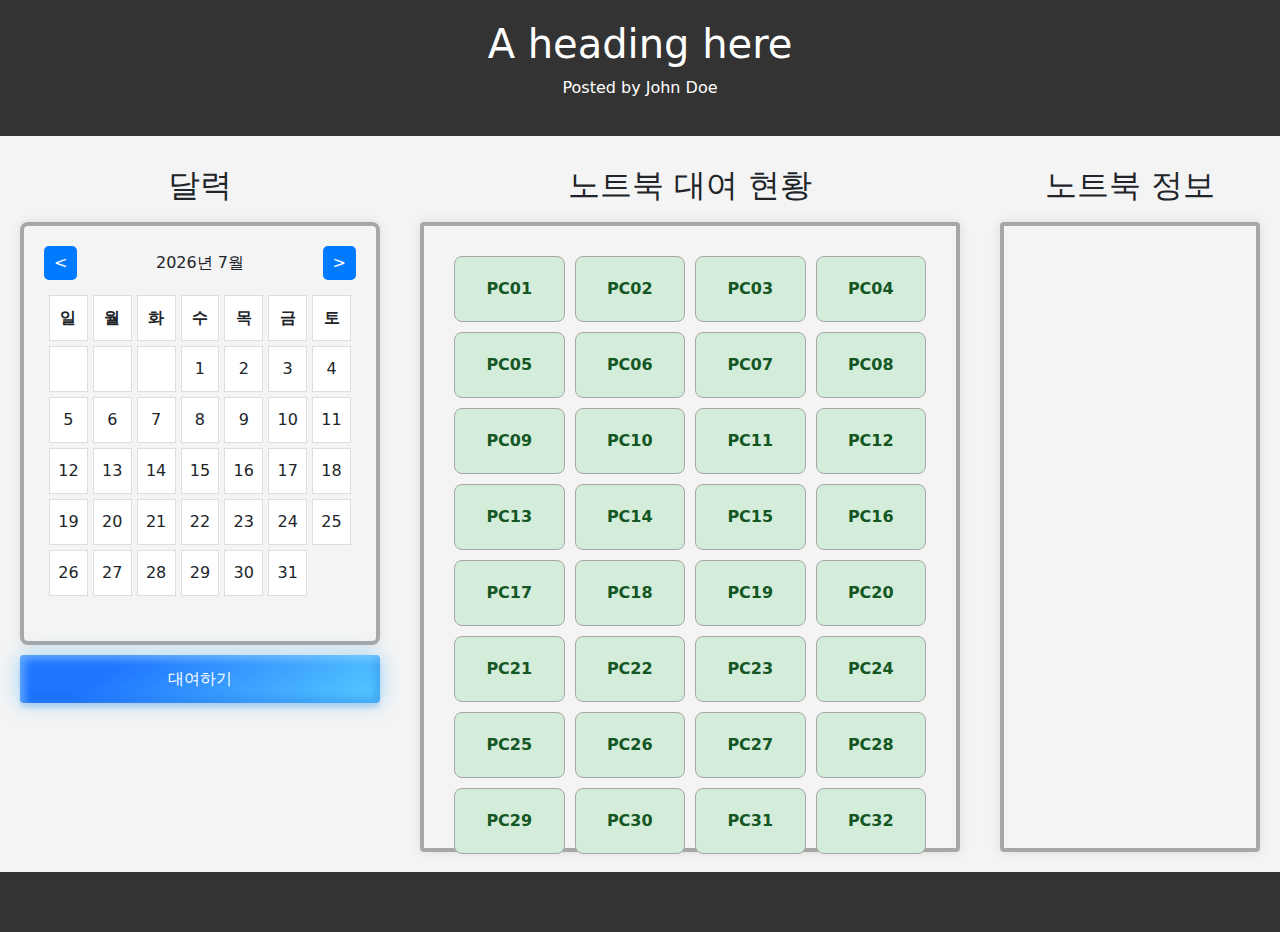
<file: 이준범/index.html>
<!DOCTYPE html>
<html lang="ko">
<head>
    <meta charset="UTF-8">
    <meta name="viewport" content="width=device-width, initial-scale=1.0">
    <title>이준범</title>
    <link rel="stylesheet" href="main.css">
    <link rel="stylesheet" href="layout.css">
    <link rel="stylesheet" href="c.css">
    <link rel="stylesheet" href="d.css">
    <link href="https://cdn.jsdelivr.net/npm/bootstrap@5.3.3/dist/css/bootstrap.min.css" rel="stylesheet" integrity="sha384-QWTKZyjpPEjISv5WaRU9OFeRpok6YctnYmDr5pNlyT2bRjXh0JMhjY6hW+ALEwIH" crossorigin="anonymous">
  </head>
</head>
<body>
    <header>
        <h1>A heading here</h1>
        <p>Posted by John Doe</p>
    </header>
    <aside class="left">
        <h2>달력</h2>
        <div class="calendar">
            <div class="calendar-header">
                <button id="prev-month">&lt;</button>
                <span id="month-year"></span>
                <button id="next-month">&gt;</button>
            </div>
            <table class="calendar-table">
                <thead>
                    <tr>
                        <th>일</th>
                        <th>월</th>
                        <th>화</th>
                        <th>수</th>
                        <th>목</th>
                        <th>금</th>
                        <th>토</th>
                    </tr>
                </thead>
                <tbody id="calendar-body"></tbody>
            </table>
        </div>
          <button id="show-form-btn">대여하기</button>
    </aside>
    <main>
        <h2>노트북 대여 현황</h2>
        <div class="laptop-status">
            <table class = 'a'>
                <tbody>
                    <tr>
                        <td id="pc01" class="available" data-id="pc01">PC01</td>
                        <td id="pc02" class="available" data-id="pc02">PC02</td>
                        <td id="pc03" class="available" data-id="pc03">PC03</td>
                        <td id="pc04" class="available" data-id="pc04">PC04</td>
                    </tr>
                    <tr>
                        <td id="pc05" class="available" data-id="pc05">PC05</td>
                        <td id="pc06" class="available" data-id="pc06">PC06</td>
                        <td id="pc07" class="available" data-id="pc07">PC07</td>
                        <td id="pc08" class="available" data-id="pc08">PC08</td>
                    </tr>
                    <tr>
                        <td id="pc09" class="available" data-id="pc09">PC09</td>
                        <td id="pc10" class="available" data-id="pc10">PC10</td>
                        <td id="pc11" class="available" data-id="pc11">PC11</td>
                        <td id="pc12" class="available" data-id="pc12">PC12</td>
                    </tr>
                    <tr>
                        <td id="pc13" class="available" data-id="pc13">PC13</td>
                        <td id="pc14" class="available" data-id="pc14">PC14</td>
                        <td id="pc15" class="available" data-id="pc15">PC15</td>
                        <td id="pc16" class="available" data-id="pc16">PC16</td>
                    </tr>
                    <tr>
                        <td id="pc17" class="available" data-id="pc17">PC17</td>
                        <td id="pc18" class="available" data-id="pc18">PC18</td>
                        <td id="pc19" class="available" data-id="pc19">PC19</td>
                        <td id="pc20" class="available" data-id="pc20">PC20</td>
                    </tr>
                    <tr>
                        <td id="pc21" class="available" data-id="pc21">PC21</td>
                        <td id="pc22" class="available" data-id="pc22">PC22</td>
                        <td id="pc23" class="available" data-id="pc23">PC23</td>
                        <td id="pc24" class="available" data-id="pc24">PC24</td>
                    </tr>
                    <tr>
                        <td id="pc25" class="available" data-id="pc25">PC25</td>
                        <td id="pc26" class="available" data-id="pc26">PC26</td>
                        <td id="pc27" class="available" data-id="pc27">PC27</td>
                        <td id="pc28" class="available" data-id="pc28">PC28</td>
                    </tr>
                    <tr>
                        <td id="pc29" class="available" data-id="pc29">PC29</td>
                        <td id="pc30" class="available" data-id="pc30">PC30</td>
                        <td id="pc31" class="available" data-id="pc31">PC31</td>
                        <td id="pc32" class="available" data-id="pc32">PC32</td>
                    </tr>
                </tbody>
            </table>
        </div>
        <div id="form-container" class="form-container hidden">
            <h2>노트북 대여 정보 입력</h2>
            <form id="rental-form">
                <div class="form-group">
                    <label for="teacher">담당 교사:</label>
                    <input type="text" id="teacher" name="teacher" required>
                </div>
                <div class="form-group">
                    <label for="subject">과목:</label>
                    <input type="text" id="subject" name="subject" required>
                </div>
                <div class="form-group">
                    <label>노트북 번호:</label>
                    <div id="laptop-number" class="checkbox-group"></div>
                </div>
                <div class="form-group">
                    <label>이용 시간:</label>
                    <div id="rental-duration" class="checkbox-group">
                        <label><input type="checkbox" name="rental-duration" value="m">아침시간</label>
                        <label><input type="checkbox" name="rental-duration" value="1">1교시</label>
                        <label><input type="checkbox" name="rental-duration" value="2">2교시</label>
                        <label><input type="checkbox" name="rental-duration" value="3">3교시</label>
                        <label><input type="checkbox" name="rental-duration" value="4">4교시</label>
                        <label><input type="checkbox" name="rental-duration" value="l">점심시간</label>
                        <label><input type="checkbox" name="rental-duration" value="5">5교시</label>
                        <label><input type="checkbox" name="rental-duration" value="6">6교시</label>
                        <label><input type="checkbox" name="rental-duration" value="6">7교시</label>
                        <label><input type="checkbox" name="rental-duration" value="6">8교시</label>
                        <label><input type="checkbox" name="rental-duration" value="d">석식시간</label>
                        <label><input type="checkbox" name="rental-duration" value="s">야자시간</label>

                    </div>
                </div>
                <button type="submit" class="submit-btn">대여하기</button>
            </form>
        </div>
        <div id="info-modal" class="info-modal hidden">
            <button id="modal-close-btn" class="modal-close-btn">닫기</button>
            <div id="modal-content"></div>
        </div>  
    
        <div id="modal-overlay" class="modal-overlay"></div>    
    </main>
    <aside class="right">
        <h2>노트북 정보</h2>
        <div class="rented-laptops">
            <div id="rented-laptops" class="rental-info">
            </div>
        </div>
        </div>
        
    </aside>
    <footer>
        <p><br></p>
    </footer>
    <script src="c.js"></script>
    <script src="d.js"></script>
    <script src="https://cdn.jsdelivr.net/npm/bootstrap@5.3.3/dist/js/bootstrap.bundle.min.js" integrity="sha384-YvpcrYf0tY3lHB60NNkmXc5s9fDVZLESaAA55NDzOxhy9GkcIdslK1eN7N6jIeHz" crossorigin="anonymous"></script>
</body>
</html>
</file>
<file: 이준범/main.css>
table {
    width: 100%;
    border-collapse: separate; 
    border-spacing: 30px; /* 값을 증가시킵니다 */
    margin-bottom: 20px;
}
table.a {
    border-spacing: 10px; /* 테이블 셀 간의 간격 설정 */
    border-collapse: separate; /* 간격이 적용되도록 설정 */
}

table.a td {
    border: 0.5px solid #a7a7a7; /* 테두리 스타일 */
    border-radius: 8px;
}


th {
    border: 1px solid #ddd;
    padding: 12px;
    text-align: center;
}

td {
    border: 1px solid #ddd;
    padding: 20px; 
    text-align: center;
}

.laptop-status, .rented-laptops {
    border-radius: 4px;
    box-shadow: 0px 0px 12px rgba(0, 0, 0, 0.1);
    padding: 20px;
    border: 4PX solid #a7a7a7;
}

.laptop-status {
    flex: 3;
    max-height: 70vh;
}

.rented-laptops {
    flex: 1;
    min-height: 70vh;
    max-height: 60vh; 
    overflow-y: auto; 
}

.available {
    background-color: #d4edda; 
    color: #155724;
    font-weight: bold;
}

.unavailable {
    background-color: #f8d7da; 
    color: #721c24;
    font-weight: bold;
}
</file>
<file: 이준범/layout.css>
body {
    display: grid;
    grid-template-areas:
        'header header header'
        'left content right'
        'footer footer footer';
    grid-template-columns: 400px 1fr 300px;
    grid-template-rows: auto 1fr auto;
    height: 100vh;
    margin: 0;
}

header {
    grid-area: header;
    background-color: #333;
    color: #ffffff; 
    text-align: center;
    padding : 20px;
    padding-left: 0;
    padding-right: 0;
}

aside.left {
    grid-area: left;
    background-color: #f4f4f4;
    padding: 20px;
}

aside.right {
    grid-area: right;
    background-color: #f4f4f4;
    padding: 20px;
}

main {
    grid-area: content;
    padding: 20px;
    background-color: #f4f4f4;
}

footer {
    grid-area: footer;
    background-color: #333;
    color: white;
    text-align: center;
    padding: 10px;
}

/* 반응형 디자인 */
@media (max-width: 768px) {
    body {
        grid-template-areas:
            'header'
            'content'
            'left'
            'right'
            'footer';
        grid-template-columns: 1fr;
        grid-template-rows: auto 1fr auto auto auto;
    }

    aside.left,
    aside.right {
        padding: 10px;
    }
}
</file>
<file: 이준범/c.css>
h2 {
  margin-bottom: 20px;
  text-align: center;
  padding: 10px ;
}

.calendar {
  width: 100%; /* 사이드바 내에서 캘린더가 100% 차지 */
  border: 4px solid #a7a7a7;
  padding: 20px;
  border-radius: 8px;
  box-shadow: 0 0 10px rgba(0, 0, 0, 0.1);
  box-sizing: border-box;
}

.calendar-header {
  display: flex;
  justify-content: space-between;
  align-items: center;
  margin-bottom: 10px;
}

.calendar-header button {
  background-color: #007bff;
  color: white;
  border: none;
  padding: 5px 10px;
  border-radius: 5px;
  cursor: pointer;
}

.calendar-header button:hover {
  background-color: #0056b3;
}

.calendar-table {
  width: 100%;
  border-collapse: separate; /* td 간격을 주기 위해 separate 사용 */
  border-spacing: 5px; /* td 사이에 간격을 5px 줌 */
}

.calendar-table th,
.calendar-table td {
  text-align: center;
  padding: 10px 0; /* 세로 간격 조정 */
  border: 1px solid #ddd;
  width: calc(100% / 7); /* 각 셀 너비를 7개로 균등 분할 */
  box-sizing: border-box;
  background-color: white; /* 기본 배경색 */
}

.calendar-table td {
  cursor: pointer;
}

.calendar-table td:hover {
  background-color: #f0f0f0;
}


.submit-btn, #show-form-btn {
  width: 100%;
  margin-top: 5%;
  --clr-font-main: hsla(0 0% 20% / 100);
  --btn-bg-1: hsla(194 100% 69% / 1);
  --btn-bg-2: hsla(217 100% 56% / 1);
  --btn-bg-color: hsla(360 100% 100% / 1);
  --radii: 0.5em;
  cursor: pointer;
  padding: 0.9em 1.4em;
  min-width: 120px;
  min-height: 44px;
  font-size: var(--size, 1rem);
  font-weight: 500;
  transition: 0.8s;
  background-size: 280% auto;
  background-image: linear-gradient(
    325deg,
    var(--btn-bg-2) 0%,
    var(--btn-bg-1) 55%,
    var(--btn-bg-2) 90%
  );
  border: none;
  border-radius: var(--radii);
  color: var(--btn-bg-color);
  box-shadow:
    0px 0px 20px rgba(71, 184, 255, 0.5),
    0px 5px 5px -1px rgba(58, 125, 233, 0.25),
    inset 4px 4px 8px rgba(175, 230, 255, 0.5),
    inset -4px -4px 8px rgba(19, 95, 216, 0.35);
}

.submit-btn:hover {
  background-position: right top;
}

.submit-btn:is(:focus, :focus-visible, :active) {
  outline: none;
  box-shadow:
    0 0 0 3px var(--btn-bg-color),
    0 0 0 6px var(--btn-bg-2);
}

@media (prefers-reduced-motion: reduce) {
  .submit-btn {
    transition: linear;
  }
}
</file>
<file: 이준범/d.css>
.form-container, .info-modal {
    background-color: #fff; 
    color: #333; 
    border: 4PX solid #a7a7a7;
}

.toggle-details-btn, .form-group button, #show-form-btn {
    background-color: #007BFF; 
    color: white;
}

.toggle-details-btn:hover, .form-group button:hover, #show-form-btn:hover {
    background-color: #0056b3; 
}


.rental-info {
    display: flex;
    flex-direction: column;
    gap: 10px;
}

.rental-card {
    background-color: #fff; 
    border: 1px solid #ddd;
    border-radius: 8px;
    padding: 15px;
    box-shadow: 0px 0px 8px rgba(0, 0, 0, 0.1);
    margin-bottom: 10px; 
}

.rental-card strong {
    display: block;
    margin-bottom: 10px;
}

.rental-card div {
    margin-bottom: 5px;
}

.overdue-card {
    border: 2px solid red;
    background-color: #fdd;
}

.form-container {
    padding: 20px;
    border-radius: 8px;
    box-shadow: 0px 0px 15px rgba(0, 0, 0, 0.2);
    position: fixed;
    top: 50%;
    left: 50%;
    transform: translate(-50%, -50%);
    max-width: 600px; 
    width: 100%;
    max-height: 80vh; 
    overflow-y: auto;
    z-index: 1000;
}

.modal-overlay {
    position: fixed;
    top: 0;
    left: 0;
    width: 100%;
    height: 100%;
    background: rgba(0, 0, 0, 0.4); 
    z-index: 999;
    display: none;
}

.form-group {
    margin-bottom: 16px; 
}

.form-group label {
    display: block;
    margin-bottom: 6px; 
    font-weight: bold;
}

.form-group input, .form-group select {
    padding: 10px; 
    width: 100%;
    border: 1px solid #ccc;
    border-radius: 4px;
    background-color: #fff; 
    color: #333; 
}

.checkbox-group {
    display: flex;
    flex-wrap: wrap;
    gap: 12px; 
}

.checkbox-group label {
    display: flex;
    align-items: center;
    font-size: 14px;
}

.checkbox-group input[type="checkbox"] {
    appearance: none;
    background-color: #fff;
    border: 2px solid #ccc;
    border-radius: 4px;
    width: 18px; 
    height: 18px; 
    cursor: pointer;
    position: relative;
    margin-right: 8px;
}

.checkbox-group input[type="checkbox"]:checked::before {
    content: "";
    position: absolute;
    left: 5px;
    top: 3px;
    width: 8px;
    height: 12px;
    border: solid #007BFF;
    border-width: 0 2px 2px 0;
    transform: rotate(45deg);
}

.form-group button, #show-form-btn {
    background-color: #007BFF; 
    color: white;
    padding: 12px 18px; 
    border: none;
    border-radius: 4px;
    cursor: pointer;
    display: inline-block;
    margin-top: 10px;
}

.form-group button:hover, #show-form-btn:hover {
    background-color: #0056b3; 
}

.hidden {
    display: none;
}

.disabled {
    opacity: 0.6; 
    cursor: not-allowed;
}

.info-modal {
    position: fixed;
    top: 50%;
    left: 50%;
    transform: translate(-50%, -50%);
    background: #fff; 
    padding: 20px;
    border-radius: 8px;
    box-shadow: 0 4px 8px rgba(0, 0, 0, 0.2);
    z-index: 1001;
    width: 50%; 
    max-width: 900px; 
    max-height: 80%; 
    overflow-y: auto;
    color: #333; 
}

.info-modal h2 {
    margin-top: 0;
    color: #333; 
}

.rental-info-container {
    max-height: 400px; 
    overflow-y: auto; 
}

.rental-info-block {
    margin-bottom: 10px; 
}

.rental-info-details {
    margin-top: 10px;
}

.rental-info-details.hidden {
    display: none;
}

.rental-info-date {
    font-weight: bold;
    margin-top: 10px;
    border-bottom: 1px solid #ddd;
    padding-bottom: 5px;
}

.rental-info-group {
    margin-bottom: 10px;
}

.toggle-details-btn {
    background-color: #007BFF; 
    color: white;
    border: none;
    padding: 8px 12px;
    border-radius: 4px;
    cursor: pointer;
    margin-top: 5px;
}

.toggle-details-btn:hover {
    background-color: #0056b3; 
}

.modal-close-btn {
    background: #e74c3c;
    color: #fff;
    border: none;
    padding: 10px;
    border-radius: 5px;
    cursor: pointer;
    position: absolute;
    top: 10px;
    right: 10px;
}
</file>
